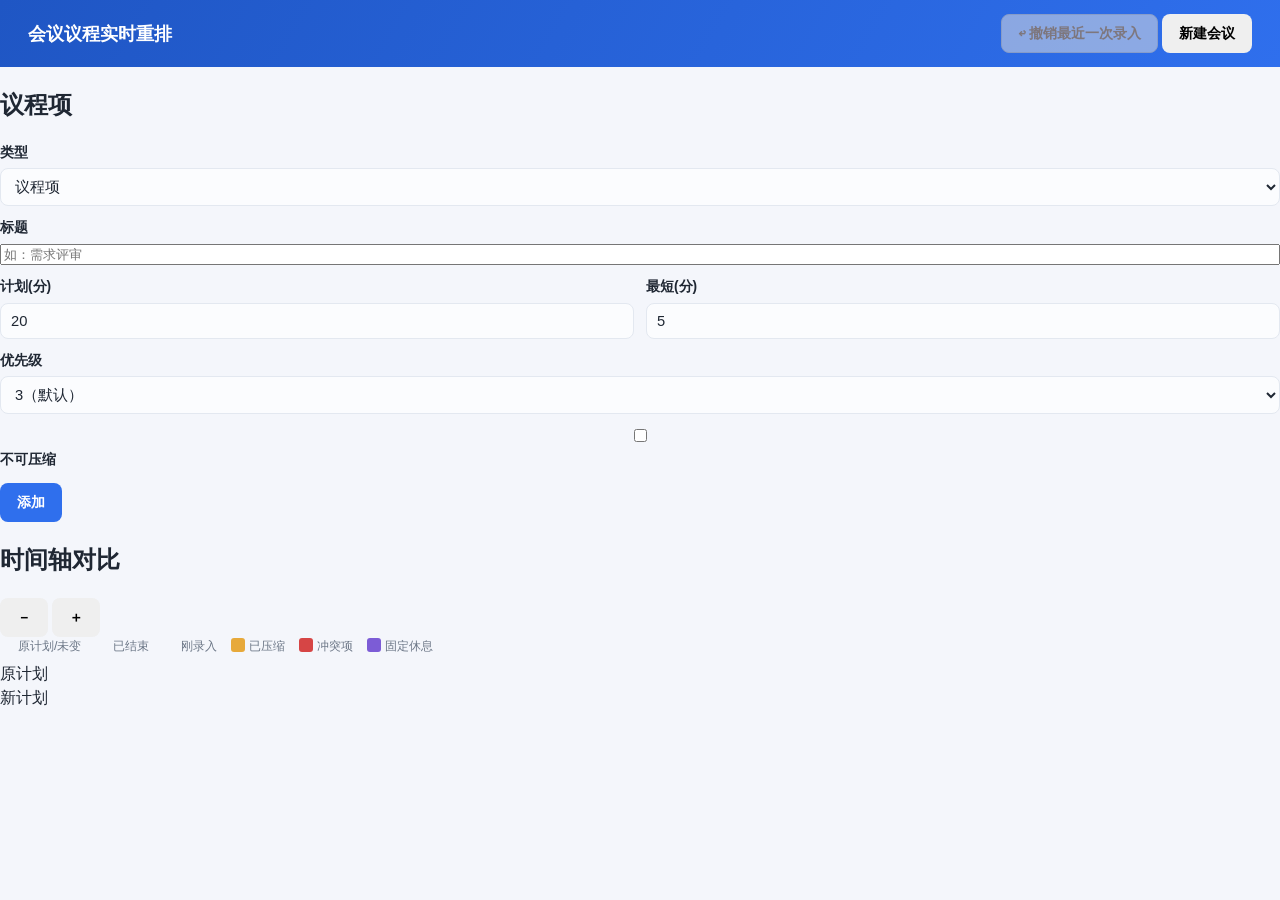
<file: app/static/index.html>
<!DOCTYPE html>
<html lang="zh-CN">
<head>
  <meta charset="UTF-8">
  <meta name="viewport" content="width=device-width, initial-scale=1.0">
  <title>会议议程实时重排</title>
  <link rel="stylesheet" href="/static/styles.css">
</head>
<body>
  <header class="topbar">
    <div class="topbar-title">
      <h1>会议议程实时重排</h1>
      <span id="meetingMeta" class="meeting-meta"></span>
    </div>
    <div class="topbar-actions">
      <button id="btnUndo" class="btn btn-warn" disabled>↩ 撤销最近一次录入</button>
      <button id="btnReset" class="btn">新建会议</button>
    </div>
  </header>

  <div id="conflictBanner" class="conflict-banner hidden"></div>
  <div id="noticeBanner" class="notice-banner hidden"></div>

  <main class="layout">
    <!-- 左：录入区 -->
    <section class="panel panel-left">
      <h2>议程项</h2>
      <form id="itemForm" class="item-form">
        <label>类型
          <select id="fKind">
            <option value="agenda">议程项</option>
            <option value="break">休息段（固定开始）</option>
          </select>
        </label>
        <label>标题 <input id="fTitle" required maxlength="100" placeholder="如：需求评审"></label>
        <div class="form-row">
          <label>计划(分) <input id="fPlanned" type="number" min="1" value="20" required></label>
          <label class="agenda-only">最短(分) <input id="fMin" type="number" min="0" value="5"></label>
        </div>
        <div class="form-row agenda-only">
          <label>优先级
            <select id="fPriority">
              <option value="1">1（最重要，最先保住）</option>
              <option value="2">2</option>
              <option value="3" selected>3（默认）</option>
              <option value="4">4</option>
              <option value="5">5（最不重要，先被压缩）</option>
            </select>
          </label>
        </div>
        <label class="agenda-only checkbox">
          <input id="fIncompressible" type="checkbox"> 不可压缩
        </label>
        <label class="break-only hidden">固定开始时间
          <input id="fFixedStart" type="datetime-local">
        </label>
        <button type="submit" class="btn btn-primary">添加</button>
      </form>

      <ol id="itemList" class="item-list"></ol>
      <p id="listHint" class="hint hidden">暂无议程项，请先在上方添加。</p>
    </section>

    <!-- 右：双时间轴 -->
    <section class="panel panel-right">
      <div class="timeline-toolbar">
        <h2>时间轴对比</h2>
        <div class="zoom-controls">
          <button id="zoomOut" class="btn btn-sm">－</button>
          <span id="zoomLabel"></span>
          <button id="zoomIn" class="btn btn-sm">＋</button>
        </div>
      </div>

      <div class="legend">
        <span><i class="sw sw-unchanged"></i>原计划/未变</span>
        <span><i class="sw sw-past"></i>已结束</span>
        <span><i class="sw sw-anchor"></i>刚录入</span>
        <span><i class="sw sw-compressed"></i>已压缩</span>
        <span><i class="sw sw-conflict"></i>冲突项</span>
        <span><i class="sw sw-break"></i>固定休息</span>
      </div>

      <div id="timelineScroll" class="timeline-scroll">
        <div id="timelineInner">
          <div id="axisRow" class="axis-row"></div>
          <div class="tl-row-wrap">
            <div class="tl-row-label">原计划</div>
            <div id="originalRow" class="tl-row"></div>
          </div>
          <div class="tl-row-wrap">
            <div class="tl-row-label">新计划</div>
            <div id="currentRow" class="tl-row current"></div>
          </div>
        </div>
      </div>

      <div id="conflictDetail" class="conflict-detail hidden"></div>
    </section>
  </main>

  <!-- 新建会议对话框 -->
  <dialog id="resetDialog">
    <form method="dialog" class="reset-form">
      <h3>新建 / 重置会议</h3>
      <label>会议标题 <input id="rTitle" value="团队例会"></label>
      <label>开始时间 <input id="rStart" type="datetime-local"></label>
      <p class="hint">重置将清空全部议程项与实况录入。</p>
      <div class="dialog-actions">
        <button value="cancel" class="btn">取消</button>
        <button id="confirmReset" value="confirm" class="btn btn-primary">确认重置</button>
      </div>
    </form>
  </dialog>

  <script src="/static/app.js"></script>
</body>
</html>
</file>
<file: static/styles.css>
:root {
  --bg: #f4f6fb;
  --card: #ffffff;
  --ink: #1f2733;
  --muted: #6b7686;
  --line: #e3e8f0;
  --primary: #2f6fed;
  --primary-dark: #1f56c4;
  --warn: #e08600;
  --danger: #d64545;
  --green: #2e9e6b;
  --amber: #e7a93a;
  --break-c: #7c5cd6;
  --lane-ink: #55606f;
  --radius: 12px;
  --shadow: 0 1px 3px rgba(20, 40, 80, .08), 0 4px 16px rgba(20, 40, 80, .05);
}

* { box-sizing: border-box; }

body {
  margin: 0;
  font-family: -apple-system, "PingFang SC", "Microsoft YaHei", "Segoe UI", Roboto, sans-serif;
  background: var(--bg);
  color: var(--ink);
  line-height: 1.5;
}

.hidden { display: none !important; }
.muted { color: var(--muted); font-size: .86rem; margin: 2px 0 0; }

/* header */
.topbar {
  display: flex; align-items: center; justify-content: space-between;
  gap: 16px; padding: 14px 28px;
  background: linear-gradient(120deg, #1f56c4, #2f6fed);
  color: #fff;
}
.brand { display: flex; align-items: center; gap: 12px; }
.logo { font-size: 30px; }
.topbar h1 { font-size: 1.15rem; margin: 0; }
.subtitle { margin: 0; font-size: .8rem; opacity: .85; }
.top-actions { display: flex; gap: 10px; align-items: center; }
.top-actions select {
  padding: 8px 10px; border-radius: 8px; border: none;
  background: rgba(255, 255, 255, .92); color: var(--ink);
  max-width: 260px;
}

.container { max-width: 1180px; margin: 24px auto; padding: 0 20px 60px; }

.card {
  background: var(--card); border: 1px solid var(--line);
  border-radius: var(--radius); box-shadow: var(--shadow);
  padding: 18px 20px; margin-bottom: 18px;
}
.card h2, .card h3 { margin: 0 0 14px; font-size: 1.05rem; }
.card h4 { margin: 0; font-size: .95rem; }

/* forms */
.form-grid {
  display: grid; grid-template-columns: 1fr 1fr; gap: 14px;
}
.span2 { grid-column: span 2; }
.form-row { display: flex; gap: 12px; }
.form-row label { flex: 1; }
label { display: flex; flex-direction: column; gap: 5px; font-size: .86rem; font-weight: 600; margin-bottom: 12px; }
input[type=text], input[type=number], input[type=datetime-local], select {
  padding: 9px 10px; border: 1px solid var(--line); border-radius: 8px;
  font-size: .92rem; font-family: inherit; background: #fbfcfe; color: var(--ink);
}
input:focus, select:focus { outline: 2px solid rgba(47, 111, 237, .25); border-color: var(--primary); }
.checkbox-label { flex-direction: row; align-items: center; gap: 8px; justify-content: center; padding-bottom: 10px; }
.checkbox-label input { width: 17px; height: 17px; }
.form-actions { display: flex; gap: 10px; justify-content: flex-end; }
.hint { font-size: .78rem; color: var(--muted); margin: 0 0 12px; }

/* buttons */
.btn {
  padding: 9px 16px; border-radius: 8px; border: 1px solid transparent;
  font-size: .9rem; font-weight: 600; cursor: pointer; font-family: inherit;
  transition: filter .15s, background .15s;
}
.btn:disabled { opacity: .45; cursor: not-allowed; }
.btn-primary { background: var(--primary); color: #fff; }
.btn-primary:hover:not(:disabled) { background: var(--primary-dark); }
.btn-secondary { background: #eef2f9; color: var(--ink); border-color: var(--line); }
.btn-secondary:hover:not(:disabled) { background: #e2e8f2; }
.btn-warn { background: #fff4e0; color: var(--warn); border-color: #f3d8a8; }
.btn-warn:hover:not(:disabled) { background: #ffe9c2; }
.btn-danger-mini {
  background: none; border: none; color: var(--danger); cursor: pointer;
  font-size: .82rem; padding: 2px 6px; font-family: inherit;
}
.btn-block { width: 100%; }

.two-col { display: grid; grid-template-columns: 1fr 1fr; gap: 18px; }
@media (max-width: 900px) { .two-col { grid-template-columns: 1fr; } .form-grid { grid-template-columns: 1fr; } .span2 { grid-column: span 1; } }

/* meeting bar */
.meeting-bar { display: flex; align-items: center; justify-content: space-between; gap: 14px; flex-wrap: wrap; }
.meeting-bar-actions { display: flex; gap: 10px; align-items: center; }
.badge { padding: 5px 12px; border-radius: 999px; font-size: .8rem; font-weight: 700; }
.badge-off { background: #eef2f9; color: var(--muted); }
.badge-on { background: #e5f6ee; color: var(--green); }

/* tables */
.table-wrap { overflow-x: auto; }
.data-table { width: 100%; border-collapse: collapse; font-size: .86rem; }
.data-table th {
  text-align: left; color: var(--muted); font-weight: 600;
  padding: 8px 8px; border-bottom: 2px solid var(--line); white-space: nowrap;
}
.data-table td { padding: 9px 8px; border-bottom: 1px solid var(--line); vertical-align: middle; }
.data-table tr:last-child td { border-bottom: none; }
.count { font-size: .78rem; color: var(--muted); font-weight: 400; }

.pill { display: inline-block; padding: 1px 9px; border-radius: 999px; font-size: .74rem; font-weight: 700; }
.pill-p1 { background: #fde7e7; color: #b53030; }
.pill-p2 { background: #fdeedd; color: #b06a14; }
.pill-p3 { background: #e8eefc; color: #3459b8; }
.pill-p4 { background: #e3f3ea; color: #24754e; }
.pill-p5 { background: #dff0e4; color: #17633b; }
.tag-lock { background: #ece7fa; color: #5f43b5; border-radius: 6px; padding: 1px 7px; font-size: .74rem; margin-left: 4px; }
.actual-val { font-weight: 700; color: var(--green); white-space: nowrap; }
.mini-btn {
  border: 1px solid var(--line); background: #fbfcfe; border-radius: 6px;
  padding: 2px 8px; cursor: pointer; font-size: .8rem; font-family: inherit; margin-right: 4px;
}
.mini-btn:hover:not(:disabled) { background: #eef2f9; }
.mini-btn:disabled { opacity: .35; cursor: not-allowed; }
.record-btn { color: var(--primary); border-color: #c3d5f7; }

/* conflicts */
.conflict-card {
  border-left: 5px solid var(--danger);
  background: #fdf3f3;
  border-radius: 10px; padding: 12px 14px; margin-bottom: 10px;
}
.conflict-card.warn-kind { border-left-color: var(--warn); background: #fff8ec; }
.conflict-card h4 { margin: 0 0 4px; font-size: .92rem; color: var(--danger); }
.conflict-card.warn-kind h4 { color: var(--warn); }
.conflict-card p { margin: 0; font-size: .85rem; }
.over-badge {
  display: inline-block; margin-left: 8px; background: var(--danger); color: #fff;
  border-radius: 6px; padding: 0 8px; font-size: .78rem; font-weight: 700;
}
.ok-banner {
  border-left: 5px solid var(--green); background: #eef9f3; border-radius: 10px;
  padding: 12px 14px; font-size: .9rem; color: #207550; font-weight: 600;
}

/* timeline */
.timeline-block { margin-top: 18px; }
.timeline-head { display: flex; justify-content: space-between; align-items: baseline; margin-bottom: 6px; }

.timeline {
  position: relative;
  border: 1px solid var(--line); border-radius: 10px;
  background: #fbfcfe;
  padding: 8px 0;
  overflow: hidden;
}
.tl-ruler {
  position: relative; height: 22px; margin: 0 150px 0 86px;
  border-bottom: 1px dashed var(--line);
}
.tl-tick { position: absolute; top: 0; font-size: .68rem; color: var(--muted); transform: translateX(-50%); }
.tl-tick::after { content: ""; position: absolute; left: 50%; top: 14px; height: 6px; border-left: 1px dashed var(--line); }

.tl-lane { position: relative; min-height: 34px; margin: 0 150px 0 86px; }
.tl-lane-label {
  position: absolute; left: -86px; width: 78px; top: 50%; transform: translateY(-50%);
  text-align: right; font-size: .72rem; color: var(--lane-ink);
}
.tl-bar {
  position: absolute; top: 4px; height: 26px; border-radius: 6px;
  padding: 3px 8px; font-size: .74rem; color: #fff; white-space: nowrap;
  overflow: hidden; text-overflow: ellipsis; cursor: default;
  box-shadow: inset 0 -2px 0 rgba(0,0,0,.12);
}
.tl-bar small { opacity: .9; font-weight: 400; }
.bar-planned { background: var(--primary); }
.bar-compressed {
  background: repeating-linear-gradient(45deg, var(--amber), var(--amber) 6px, #d8941f 6px, #d8941f 12px);
}
.bar-completed { background: var(--green); }
.bar-conflict {
  background: repeating-linear-gradient(45deg, var(--danger), var(--danger) 6px, #b83333 6px, #b83333 12px);
}
.bar-break {
  background: repeating-linear-gradient(45deg, var(--break-c), var(--break-c) 6px, #6344bc 6px, #6344bc 12px);
  height: 18px; top: 8px;
}
.bar-completed-break { background: #a996e0; height: 18px; top: 8px; opacity: .75; }
.bar-anchor-break {
  background: repeating-linear-gradient(45deg, var(--warn), var(--warn) 6px, #c07510 6px, #c07510 12px);
  height: 18px; top: 8px;
}

.tl-now {
  position: absolute; top: 0; bottom: 0; width: 0;
  border-left: 2px dashed var(--danger); z-index: 5;
}
.tl-now span {
  position: absolute; top: 0; left: 4px; font-size: .66rem;
  color: var(--danger); font-weight: 700; white-space: nowrap;
}
.tl-end-mark {
  position: absolute; top: 0; bottom: 0; width: 0;
  border-left: 2px dotted var(--muted); z-index: 4;
}
.tl-end-mark span { position: absolute; top: 0; left: 3px; font-size: .64rem; color: var(--muted); white-space: nowrap; }

.legend { display: flex; flex-wrap: wrap; gap: 14px; font-size: .78rem; color: var(--muted); margin-bottom: 6px; }
.sw { display: inline-block; width: 14px; height: 14px; border-radius: 3px; vertical-align: -2px; margin-right: 4px; }
.sw-planned { background: var(--primary); }
.sw-compressed { background: var(--amber); }
.sw-completed { background: var(--green); }
.sw-break { background: var(--break-c); }
.sw-conflict { background: var(--danger); }
.sw-now { border-left: 3px dashed var(--danger); width: 3px; border-radius: 0; }

/* modal */
.modal-backdrop {
  position: fixed; inset: 0; background: rgba(20, 30, 50, .45);
  display: flex; align-items: center; justify-content: center; z-index: 50;
}
.modal {
  background: #fff; border-radius: 14px; padding: 24px;
  width: min(420px, 92vw); box-shadow: 0 20px 60px rgba(0,0,0,.25);
}
.modal h3 { margin: 0 0 4px; }
.modal .form-actions { margin-top: 8px; }

/* toast */
.toast {
  position: fixed; left: 50%; bottom: 30px; transform: translateX(-50%);
  background: #242c38; color: #fff; padding: 10px 18px; border-radius: 8px;
  font-size: .88rem; z-index: 100; box-shadow: 0 6px 24px rgba(0,0,0,.3);
  max-width: 80vw;
}
.toast.toast-error { background: var(--danger); }
</file>
